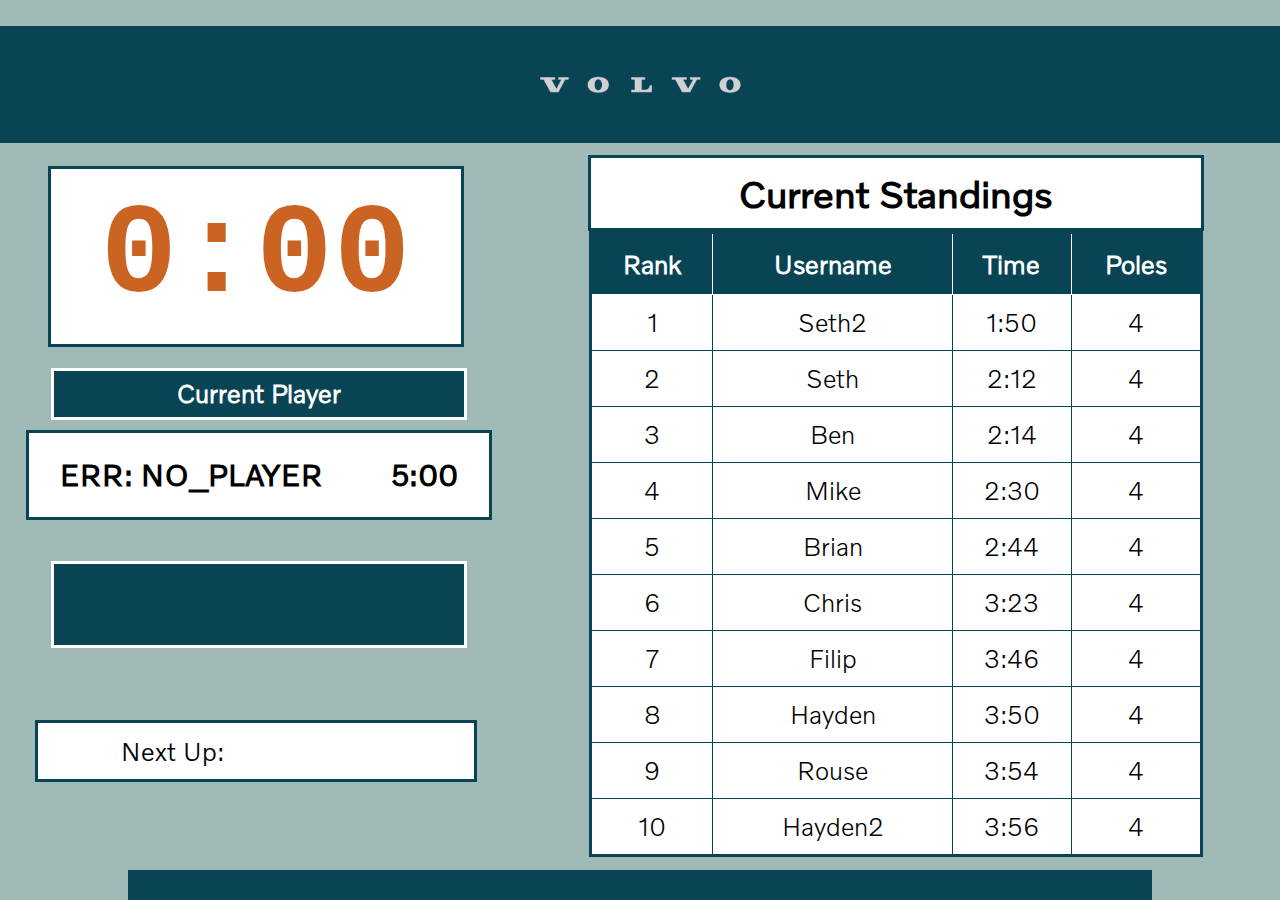
<file: index.html>
<!DOCTYPE html>
<html lang="en">


<head>
    <link rel = "stylesheet" href = "style.css">
    <script src = "jquery-3.6.1.min.js"></script>
    <script type = "text/javascript">

    var json_file = "data.json";

    function reload() {
        $.ajax({
            dataType: "json",
            url: json_file,
            cache: false, // do not cache json data
            success: function(data) {
                $("#clockTime").html(data["clockTime"]);
                $("#player").html(data["player"]);
                $("#playerTime").html(data["playerTime"]);
                if (data["pole"] == 0) {
                    $("#pole1").css('visibility', 'hidden');
                    $("#pole2").css('visibility', 'hidden');
                    $("#pole3").css('visibility', 'hidden');
                    $("#pole4").css('visibility', 'hidden');
                }
                if (data["pole"] == 1) {
                    $("#pole1").css('visibility', 'visible');
                }
                if (data["pole"] == 2) {
                    $("#pole2").css('visibility', 'visible');
                }
                if (data["pole"] == 3) {
                    $("#pole3").css('visibility', 'visible');
                }
                if (data["pole"] == 4) {
                    $("#pole4").css('visibility', 'visible');
                }

                var scoreboard = "<table>" +
                    "<tr>" +
                        "<th> Rank </th>" +
                        "<th> Username </th>" +
                        "<th> Time </th>" +
                        "<th> Poles </th>" +
                    "</tr>";
                for (var i=1; i<=10; i++) {
                    scoreboard += "<tr>" + 
                        "<td>" + i + "</td>" +
                        "<td>" + data["scoreboard"][i]["username"] + "</td>" +
                        "<td>" + data["scoreboard"][i]["time"] + "</td>" +
                        "<td>" + data["scoreboard"][i]["poles"] + "</td>" +
                    "</tr>";
                }
                scoreboard += "</table>";
                
                $("#scoreboard").html(scoreboard);

                $("#next-player").html(data["nextPlayer"]);

            }
        });
    }
  
    $(document).ready(function() { 
        cycle = setInterval(reload, 500);
    });

    addEventListener("click", function() {
        var
            el = document.documentElement
            , rfs =
                el.requestFullScreen
                || el.webkitRequestFullScreen
                || el.mozRequestFullScreen
        ;
        rfs.call(el);
    });

    </script>
</head>

<body>
    <div class = "full-screen">
        <div class = "top-band">
            <img id = "logo" src = "/artwork/Volvo Logo.png">
        </div>
        <div class = "flex-container">
            <div class = "flex-left-container">
                <h1 id = "clockTime"></h1>
                <div class = "player-container">
                    <h4 id = "current-player">Current Player</h4>
                    <div id = "player-info">
                        <h3 id = "player"></h3>
                        <h3 id = "playerTime"></h3>
                    </div>
                    <div id = "playerPoles">
                        <img id = "pole1" src = "/artwork/pole.png">
                        <img id = "pole2" src = "/artwork/pole.png">
                        <img id = "pole3" src = "/artwork/pole.png">
                        <img id = "pole4" src = "/artwork/flags.png">
                    </div>
                </div>
                <div id = "next-player-container">
                    <span> Next Up: </span>
                    <span id = "next-player"></span>
                </div>
            </div>
            <div class = "flex-right-container">
                <h3 id = "current-standings">Current Standings</h3>
                <div id = "scoreboard"></div>
            </div>
        </div>
        <div class = "bottom-band"></div>
    </div>
</body>
</html>
</file>
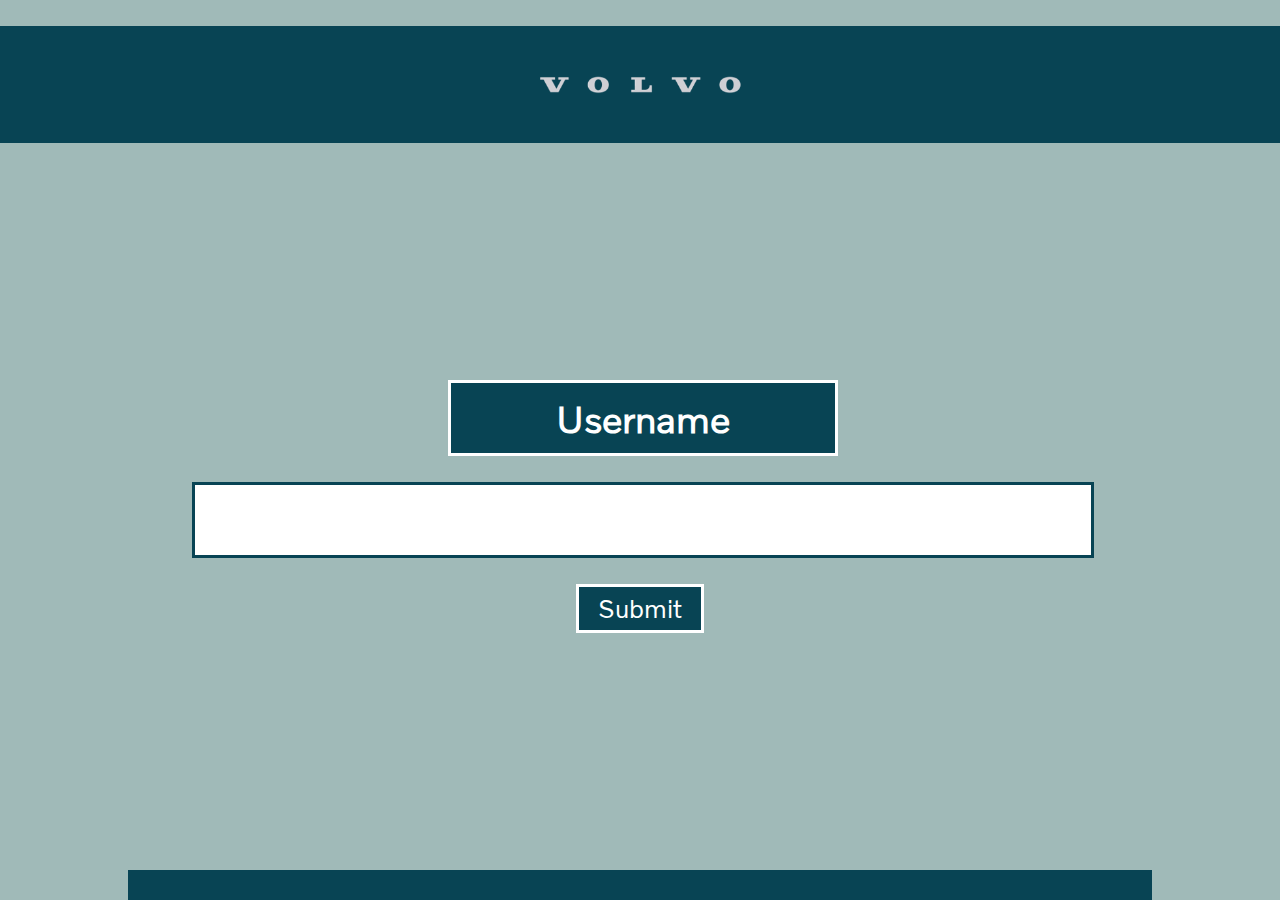
<file: entry.html>
<!DOCTYPE html>
<html lang="en">

<head>
    <link rel = "stylesheet" href = "entryStyle.css">
    <script src = "jquery-3.6.1.min.js"></script>
    <script type = "text/javascript">

    $(document).ready(function() {
        $("#getUserInfo").click(function () {
            var username = $("#username-entry").val();
            $.post('entryHandler.php', {'username': username}, function(data) {
                alert(data);
            });
            $("#username-entry").val("");
        });

        $("#username-entry").keypress(function(e){
            var keyCode = e.which;
 
            // Restrict special characters from  entry into input box
            if ( !( (keyCode >= 48 && keyCode <= 57) /* 48-57 - (0-9)Numbers */
            ||(keyCode >= 65 && keyCode <= 90) /* 65-90 - (A-Z) */
            || (keyCode >= 97 && keyCode <= 122) ) /* 97-122 - (a-z) */
            && keyCode != 8 && keyCode != 32) { /* 8 - (backspace) 32 - (space) */
            e.preventDefault();
            }
        });
    });

    </script>
</head>

<body>
    <div class = "full-screen">
        <div class = "top-band">
            <img id = "logo" src = "/artwork/Volvo Logo.png">
        </div>
        <div class = "flex-container">
            <h3 id = "username">Username</h3>
            <input type="text" id="username-entry" maxlength="20">
            <button type="button" id="getUserInfo">Submit</button>
        </div>
        <div class = "bottom-band"></div>
    </div>
</body>

</html>
</file>
<file: style.css>
@font-face {
    font-family: 'Volvo Broad';
    src: url('fonts/volvo_broad_pro_digital.otf');
}

@font-face {
    font-family: 'Volvo Novum Medium';
    src: url('fonts/VolvoNovum-Medium.otf');
}

@font-face {
    font-family: 'Volvo Novum Regular';
    src: url('fonts/VolvoNovum-Regular.otf');
}

@font-face {
    font-family: 'Volvo Novum SemiLight';
    src: url('fonts/VolvoNovum-SemiLight.otf');
}

@font-face {
    font-family: 'Volvo Novum Light';
    src: url('fonts/VolvoNovum-Light.otf');
} 

html, body {
    height: 100%;
    width: 100%;
    margin: 0;
}

.full-screen {
    display: block;
    width: 100vw;
    height: 100%;
    min-height: 100%;
    box-sizing: border-box;
    margin: 0;
    border: 0;
    padding: 0;
    background-color: rgb(160, 186, 184);
    overflow-y: hidden;
    overflow-x: hidden;
}

.top-band {
    display: block;
    width: 100%;
    height: 13%;
    border: 0;
    padding: 0;
    margin: 2% 0 1% 0;
    background-color: rgb(8, 68, 84);
}

img {
    display: block;
    width: min-content;
    height: 100%;
    margin: auto;
    border: 0;
}

.flex-container {
    display: flex;
    flex-direction: row;
    justify-content: center;
    width: 100%;
    height: 78%;
    margin: 0;
    border: 0;
    padding: 0;
}

.flex-left-container {
    display: flex;
    justify-content: flex-start;
    flex-direction: column;
    align-items: center;
    width: 40%;
    height: 100%;
    margin: 0;
    border: 0;
    padding: 0;
}

#clockTime {
    display: flex;
    justify-content: center;
    align-items: center;
    width: 80%;
    height: 25%;
    margin: 2% 0 2% 0;
    border: 3px solid rgb(8, 68, 84);
    padding: 0;
    color: rgb(203,100,35);
    font-family: 'Courier New', Courier, monospace;
    font-size: 10vw;
    letter-spacing: 1px;
    background-color: white;
}

.player-container {
    display: flex;
    flex-direction: column;
    justify-content: center;
    align-content: space-between;
    width: 100%;
    height: 40%;
    margin: 2% 0 2% 0;
    border: 0;
    padding: 0;
}

#current-player {
    display: flex;
    justify-content: center;
    align-items: center;
    width: 80%;
    height: 20%;
    margin: 0 10% 1% 10%;
    border: 3px solid white;
    padding: 0;
    color: white;
    font-family: 'Volvo Novum SemiLight';
    font-size: 2vw;
    background-color: rgb(8, 68, 84);
}

#player-info {
    display: flex;
    justify-content: space-around;
    align-items: center;
    width: 90%;
    height: 30%;
    margin: 1% 5% 2% 5%;
    border: 3px solid rgb(8, 68, 84);
    padding: 0;
    color: black;
    font-family: 'Volvo Novum Regular';
    font-size: 2vw;
    background-color: white;
}

#player {
    resize: both;
    overflow: clip;
}

#playerTime {
    margin: 0 0 0 5px;
}

#playerPoles {
    display: flex;
    justify-content: space-around;
    align-items: center;
    width: 80%;
    height: 35%;
    margin: 6% 10% 0 10%;
    border: 3px solid white;
    padding: 0;
    background-color: rgb(8, 68, 84);
}

#pole1, #pole2, #pole3, #pole4 {
    width: auto;
    max-width: 20%;
    height: 75%;
}

#next-player-container {
    display: flex;
    justify-content: space-around;
    align-items: center;
    width: 85%;
    height: 8%;
    margin: 12% 0 7% 0;
    border: 3px solid rgb(8, 68, 84);
    padding: 0;
    color: black;
    font-family: 'Volvo Novum SemiLight';
    font-size: 2vw;
    resize: both;
    overflow: clip;
    background-color: white;
}

.flex-right-container {
    display: flex;
    justify-content: flex-start;
    flex-direction: column;
    align-items: center;
    width: 60%;
    height: 100%;
    margin: 0;
    border: 0;
    padding: 0;
}

#current-standings {
    display: flex;
    justify-content: center;
    align-items: center;
    width: calc(80% - 5px);
    height: 10%;
    margin: 0 10% 0 10%;
    border: 3px solid rgb(8, 68, 84);
    padding: 0;
    color: black;
    font-family: 'Volvo Novum Regular';
    font-size: 3vw;
    background-color: white;
}

#scoreboard {
    width: 80%;
    height: 90%;
}

table {
    width: 100%;
    height: 100%;
    border: 3px solid rgb(8, 68, 84);
    padding: 0;
    border-collapse: collapse;
    background-color: white;
}

th {
    height: 10%;
    border: 1px solid white;
    color: white;
    font-family: 'Volvo Novum SemiLight';
    font-size: 2vw;
    background-color: rgb(8, 68, 84);
}

td {
    border: 1px solid rgb(8, 68, 84);
    color: black;
    font-family: 'Volvo Novum Light';
    font-size: 2vw;
    text-align: center;
}

.bottom-band {
    display: block;
    width: 80%;
    height: 5%;
    border: 0;
    padding: 0;
    margin: 1% 10% 0 10%;
    background-color: rgb(8, 68, 84);
}
</file>
<file: entryStyle.css>
@font-face {
    font-family: 'Volvo Broad';
    src: url('fonts/volvo_broad_pro_digital.otf');
}

@font-face {
    font-family: 'Volvo Novum Medium';
    src: url('fonts/VolvoNovum-Medium.otf');
}

@font-face {
    font-family: 'Volvo Novum Regular';
    src: url('fonts/VolvoNovum-Regular.otf');
}

@font-face {
    font-family: 'Volvo Novum SemiLight';
    src: url('fonts/VolvoNovum-SemiLight.otf');
}

@font-face {
    font-family: 'Volvo Novum Light';
    src: url('fonts/VolvoNovum-Light.otf');
} 

html, body {
    height: 100%;
    width: 100%;
    margin: 0;
}

.full-screen {
    display: block;
    width: 100vw;
    height: 100%;
    min-height: 100%;
    box-sizing: border-box;
    margin: 0;
    border: 0;
    padding: 0;
    background-color: rgb(160, 186, 184);
    overflow-y: hidden;
    overflow-x: hidden;
}

.top-band {
    display: block;
    width: 100%;
    height: 13%;
    border: 0;
    padding: 0;
    margin: 2% 0 1% 0;
    background-color: rgb(8, 68, 84);
}

img {
    display: block;
    width: min-content;
    height: 100%;
    margin: auto;
    border: 0;
}

.flex-container {
    display: flex;
    flex-direction: column;
    justify-content: center;
    width: 100%;
    height: 78%;
    margin: 0;
    border: 0;
    padding: 0;
}

#username {
    display: flex;
    justify-content: center;
    align-items: center;
    width: 30%;
    height: 10%;
    margin: 0 35%;
    border: 3px solid white;
    padding: 0;
    color: white;
    font-family: 'Volvo Novum SemiLight';
    font-size: 3vw;
    background-color: rgb(8, 68, 84);
}

input {
    display: flex;
    justify-content: center;
    align-items: center;
    width: 70%;
    height: 10%;
    margin: 2% 15%;
    border: 3px solid rgb(8, 68, 84);
    padding: 0;
    color: black;
    font-family: 'Volvo Novum Regular';
    font-size: 4vw;
    text-align: center;
    background-color: white;
}

button {
    display: flex;
    justify-content: center;
    align-items: center;
    width: 10%;
    height: 7%;
    margin: 0 45%;
    border: 3px solid white;
    padding: 0;
    color: white;
    font-family: 'Volvo Novum Regular';
    font-size: 2vw;
    text-align: center;
    background-color: rgb(8, 68, 84);
}


.bottom-band {
    display: block;
    width: 80%;
    height: 5%;
    border: 0;
    padding: 0;
    margin: 1% 10% 0 10%;
    background-color: rgb(8, 68, 84);
}
</file>
